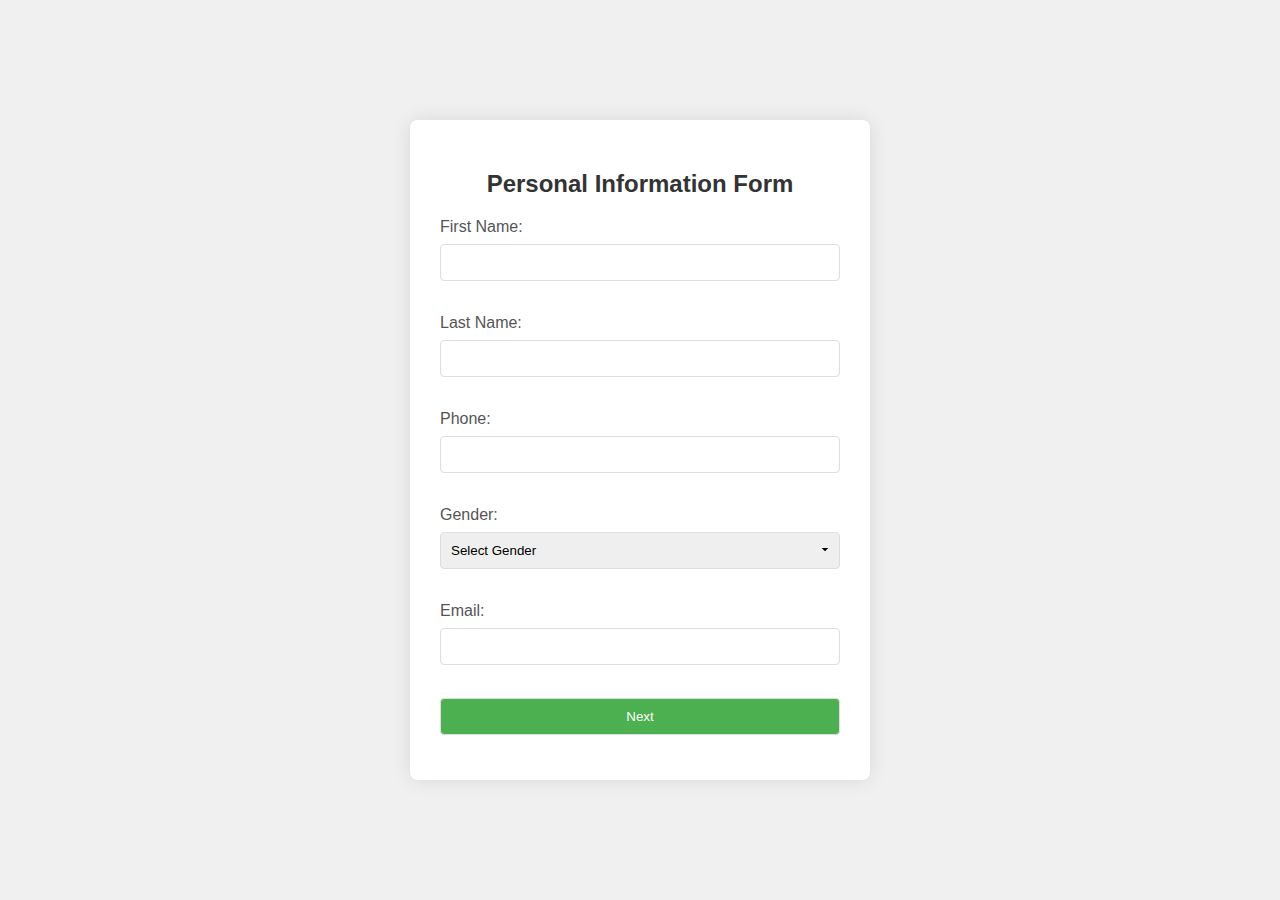
<file: index.html>
<!DOCTYPE html>
<html lang="en">
<head>
    <meta charset="UTF-8">
    <meta name="viewport" content="width=device-width, initial-scale=1.0">
    <link rel="stylesheet" href="style.css">
    <title>Personal Information Form</title>
</head>
<body>

    <div class="form-container">
        <h2>Personal Information Form</h2>
        <form id="personalInfoForm">
            <label for="firstName">First Name:</label>
            <input type="text" id="firstName" name="firstName">

            <br>

            <label for="lastName">Last Name:</label>
            <input type="text" id="lastName" name="lastName">

            <br>

            <label for="phone">Phone:</label>
            <input type="tel" id="phone" name="phone" pattern="[0-9]{10}">

            <br>

            <label for="gender">Gender:</label>
            <select id="gender" name="gender">
                <option value="">Select Gender</option>
                <option value="male">Male</option>
                <option value="female">Female</option>
                <option value="other">Other</option>
            </select>

        <br>

            <label for="email">Email:</label>
            <input type="email" id="email" name="email">

            <br>

            <input type="button" value="Next" onclick="validatePersonalInfo()">
        </form>
    </div>

    <script src="script.js"></script>
</body>
</html>
</file>
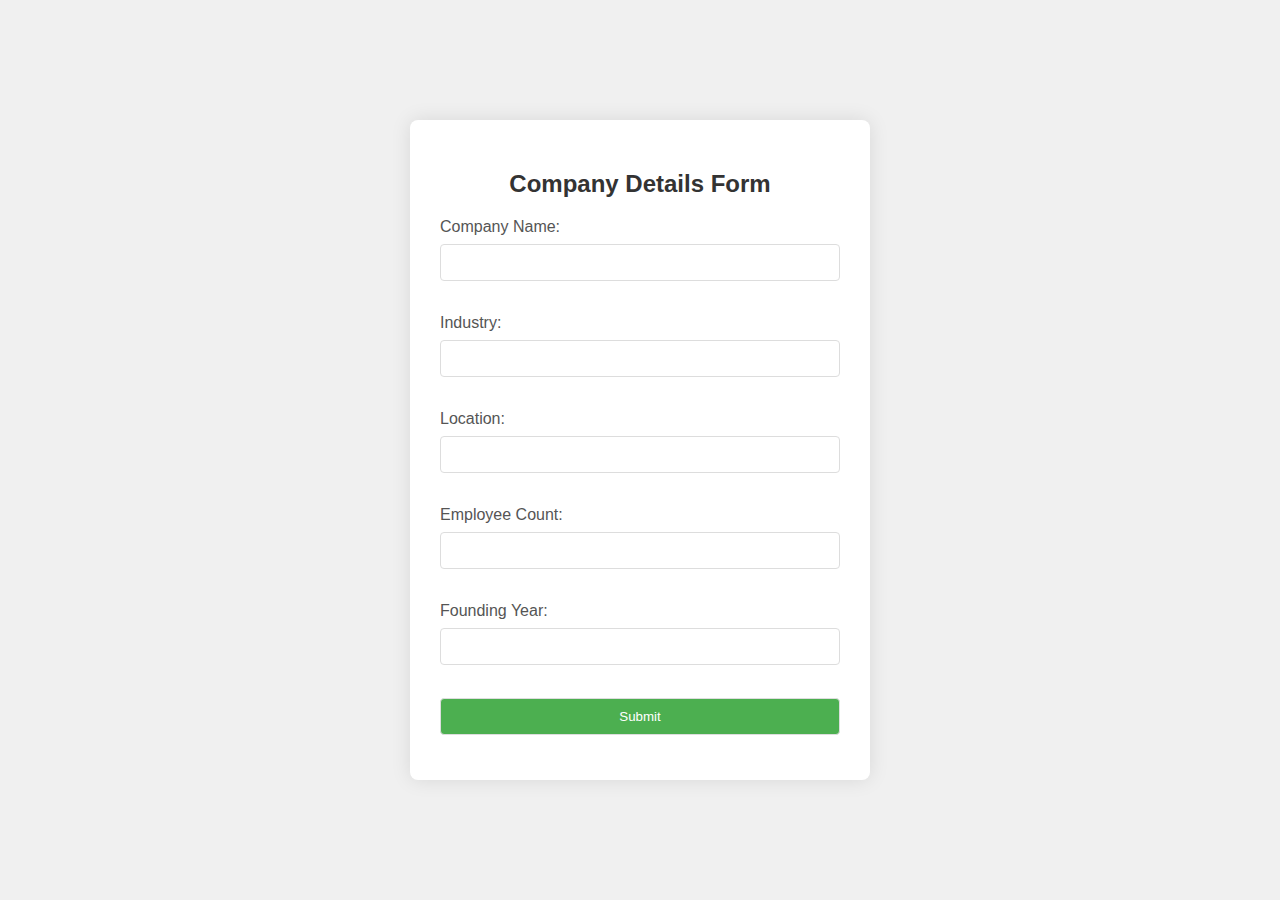
<file: company_details.html>
<!DOCTYPE html>
<html lang="en">
<head>
    <meta charset="UTF-8">
    <meta name="viewport" content="width=device-width, initial-scale=1.0">
    <link rel="stylesheet" href="style.css">
    <title>Company Details Form</title>
</head>
<body>

    <div class="form-container">
        <h2>Company Details Form</h2>
        <form id="companyDetailsForm">
            <label for="companyName">Company Name:</label>
            <input type="text" id="companyName" name="companyName">

            <br>

            <label for="industry">Industry:</label>
            <input type="text" id="industry" name="industry">

            <br>

            <label for="location">Location:</label>
            <input type="text" id="location" name="location">

            <br>

            <label for="employeeCount">Employee Count:</label>
            <input type="number" id="employeeCount" name="employeeCount" min="1">

            <br>
            <label for="foundingYear">Founding Year:</label>
        <input type="number" id="foundingYear" name="foundingYear" min="1800" max="2023">

        <br>

            <input type="button" value="Submit" onclick="validateCompanyDetails()">
        </form>
    </div>

    <script src="script_company.js"></script>
</body>
</html>
</file>
<file: style.css>
body {
    font-family: 'Segoe UI', Tahoma, Geneva, Verdana, sans-serif;
    margin: 0;
    padding: 0;
    display: flex;
    align-items: center;
    justify-content: center;
    height: 100vh;
    background-color: #f0f0f0;
}

.form-container {
    background-color: #fff;
    padding: 30px;
    border-radius: 8px;
    box-shadow: 0 0 20px rgba(0, 0, 0, 0.1);
    width: 400px;
    height: auto;
}

h2 {
    text-align: center;
    color: #333;
}

form {
    display: flex;
    flex-direction: column;
}

label {
    margin-bottom: 8px;
    color: #555;
}

input, select {
    padding: 10px;
    margin-bottom: 15px;
    border: 1px solid #ddd;
    border-radius: 4px;
}

select {
    appearance: none;
    background-image: url("data:image/svg+xml,%3Csvg xmlns='http://www.w3.org/2000/svg' width='12' height='8' viewBox='0 0 12 8'%3E%3Cpath d='M1 0l5 5 5-5H1z' fill='%23000'/%3E%3C/svg%3E");
    background-position: right 10px top 50%;
    background-repeat: no-repeat;
    background-size: 8px;
    padding-right: 30px;
}

input[type="button"] {
    background-color: #4caf50;
    color: white;
    cursor: pointer;
}

input[type="button"]:hover {
    background-color: #45a049;
}

.error {
    color: #ff6347;
    margin-top: 5px;
}
</file>
